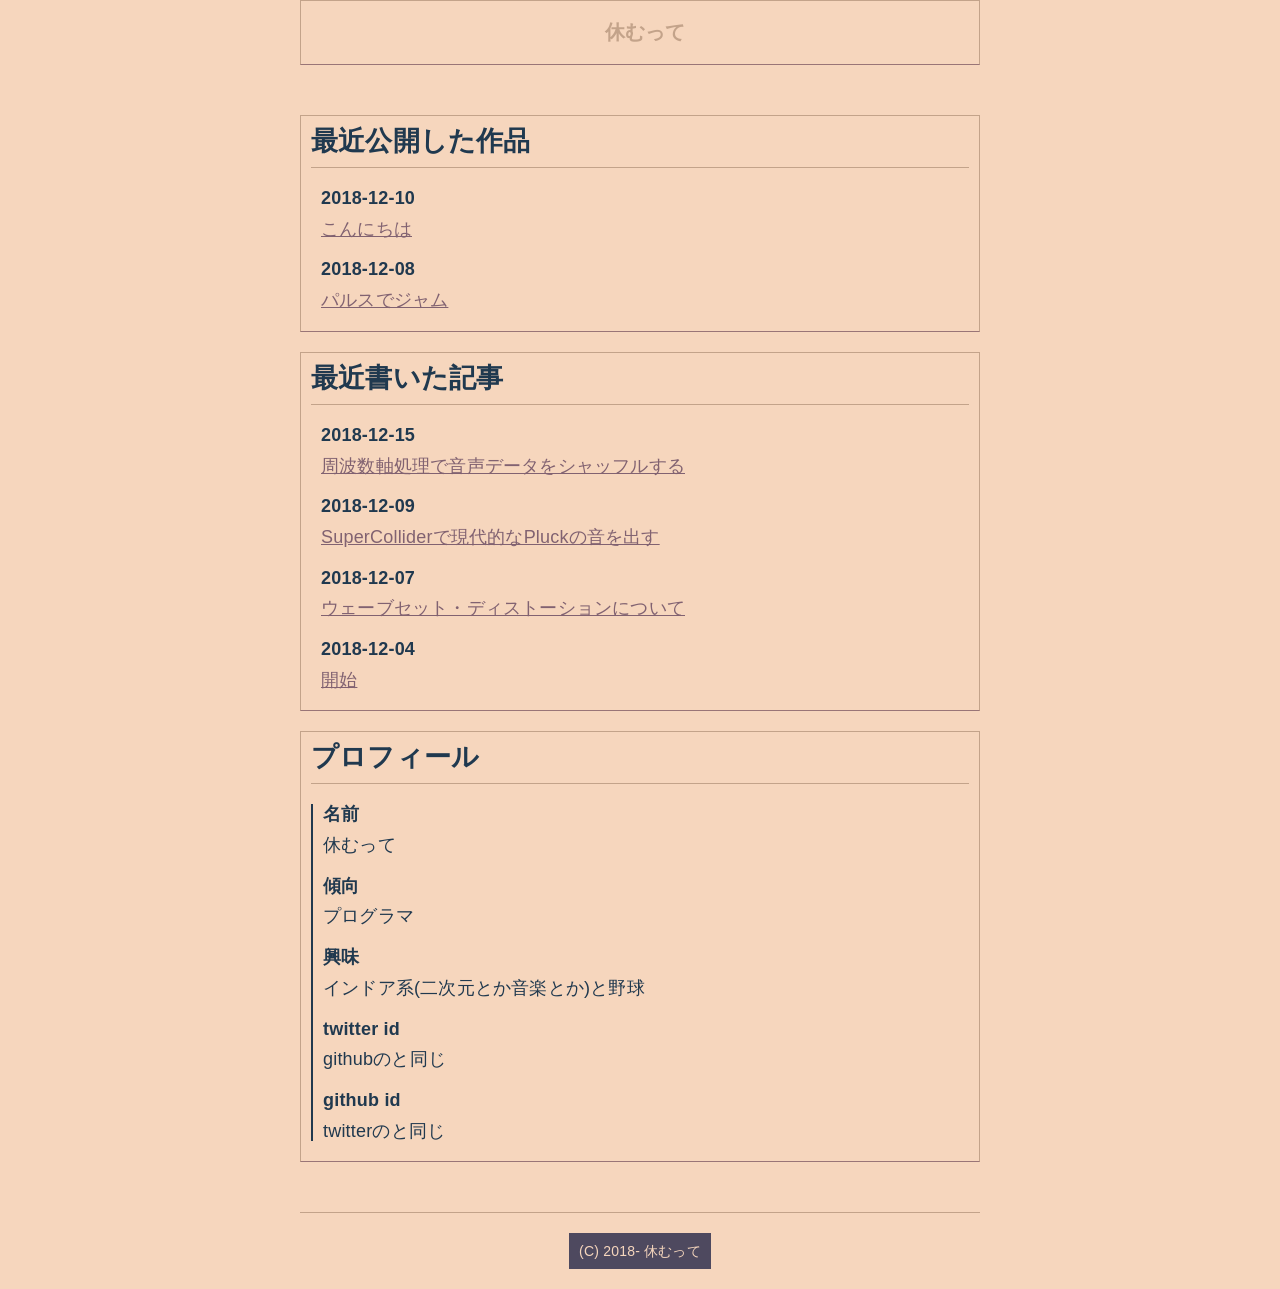
<file: index.html>
<!doctype html>
<html lang="ja">
  <head>
    <meta charset="UTF-8">
    <meta name="viewport" content="width=device-width, initial-scale=1">
    <title>休むって</title>
    <link rel="stylesheet" href="https://yasumutte.github.io/site.css">
  </head>
  <body>
    
    <header class="site-header">
      <div class="wrapper">
        <h1 class="site-title">
          <a href="https://yasumutte.github.io/">休むって</a>
        </h1>
      </div>
    </header>
    
    <div id="index-content"><section class="index-section">
    <h2>最近公開した作品</h2>
    <ul class="recent-pieces">
      
      
      <li class="recent-piece">
        <span class="article-date">2018-12-10</span>
        <span class="article-link">
          <a href="https://yasumutte.github.io/pieces/hello/">こんにちは</a>
        </span>
      </li>
      
      
      <li class="recent-piece">
        <span class="article-date">2018-12-08</span>
        <span class="article-link">
          <a href="https://yasumutte.github.io/pieces/pulse-jam/">パルスでジャム</a>
        </span>
      </li>
      
    </ul>
  </section><section class="index-section">
    <h2 class="headline-cont">最近書いた記事</h2>
    <ul class="recent-articles">
      
      
      <li class="recent-article">
        <span class="article-date">2018-12-15</span>
        <span class="article-link">
          <a href="https://yasumutte.github.io/posts/spectral-shuffle/">周波数軸処理で音声データをシャッフルする</a>
        </span>
      </li>
      
      
      <li class="recent-article">
        <span class="article-date">2018-12-09</span>
        <span class="article-link">
          <a href="https://yasumutte.github.io/posts/sc-pluck-demo/">SuperColliderで現代的なPluckの音を出す</a>
        </span>
      </li>
      
      
      <li class="recent-article">
        <span class="article-date">2018-12-07</span>
        <span class="article-link">
          <a href="https://yasumutte.github.io/posts/waveset-distortion/">ウェーブセット・ディストーションについて</a>
        </span>
      </li>
      
      
      <li class="recent-article">
        <span class="article-date">2018-12-04</span>
        <span class="article-link">
          <a href="https://yasumutte.github.io/posts/hello/">開始</a>
        </span>
      </li>
      
    </ul>
  </section>
  <section class="index-section">
    <h2 class="headline-cont">プロフィール</h2>
    <ul class="kvlist">
      <li>
        <span class="key">名前</span>
        <span class="value">休むって</span>
      </li>
      <li>
        <span class="key">傾向</span>
        <span class="value">プログラマ</span>
      </li>
      <li>
        <span class="key">興味</span>
        <span class="value">インドア系(二次元とか音楽とか)と野球</span>
      </li>
      <li>
        <span class="key">twitter id</span>
        <span class="value">githubのと同じ</span>
      </li>
      <li>
        <span class="key">github id</span>
        <span class="value">twitterのと同じ</span>
      </li>
    </ul>
  </section>
</div>
    
    <footer class="site-footer">
      <div class="wrapper">
        <div class="site-footer__contents">
          <div class="site-footer__label">
            (C) 2018- 休むって
          </div>
        </div>
      </div>
    </footer>
    
  </body>
</html>
</file>
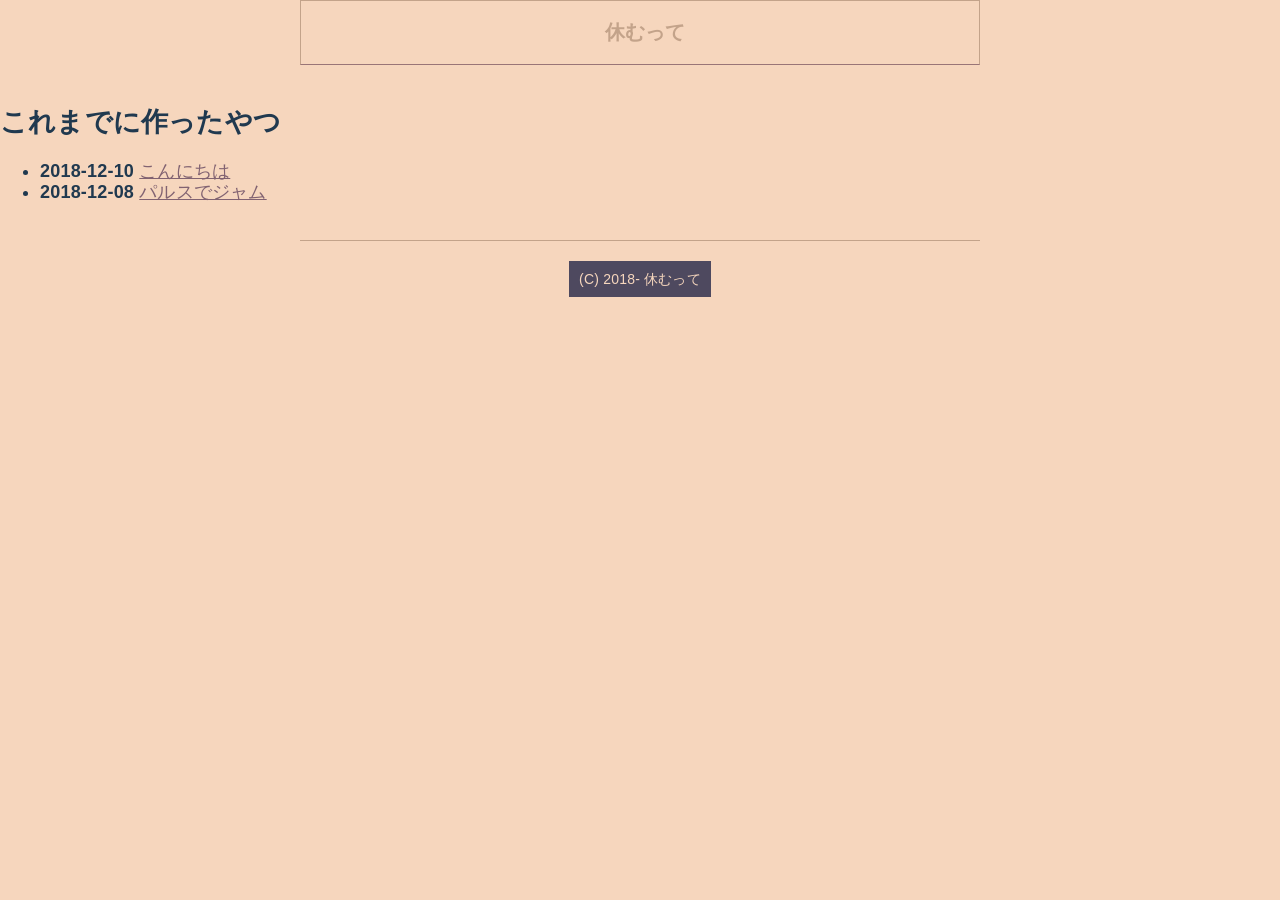
<file: pieces/index.html>
<!doctype html>
<html lang="ja">
  <head>
    <meta charset="UTF-8">
    <meta name="viewport" content="width=device-width, initial-scale=1">
    <title> - 休むって</title>
    <link rel="stylesheet" href="https://yasumutte.github.io/site.css">
  </head>
  <body>
    
    <header class="site-header">
      <div class="wrapper">
        <h1 class="site-title">
          <a href="https://yasumutte.github.io/">休むって</a>
        </h1>
      </div>
    </header>
    
    <section id="section-content">
  <h2>これまでに作ったやつ</h2>
  <ul>
    
    <li>
      <strong>2018-12-10</strong>
      <a href="https://yasumutte.github.io/pieces/hello/">こんにちは</a>
    </li>
    
    <li>
      <strong>2018-12-08</strong>
      <a href="https://yasumutte.github.io/pieces/pulse-jam/">パルスでジャム</a>
    </li>
    
  </ul>
</section>
    
    <footer class="site-footer">
      <div class="wrapper">
        <div class="site-footer__contents">
          <div class="site-footer__label">
            (C) 2018- 休むって
          </div>
        </div>
      </div>
    </footer>
    
  </body>
</html>
</file>
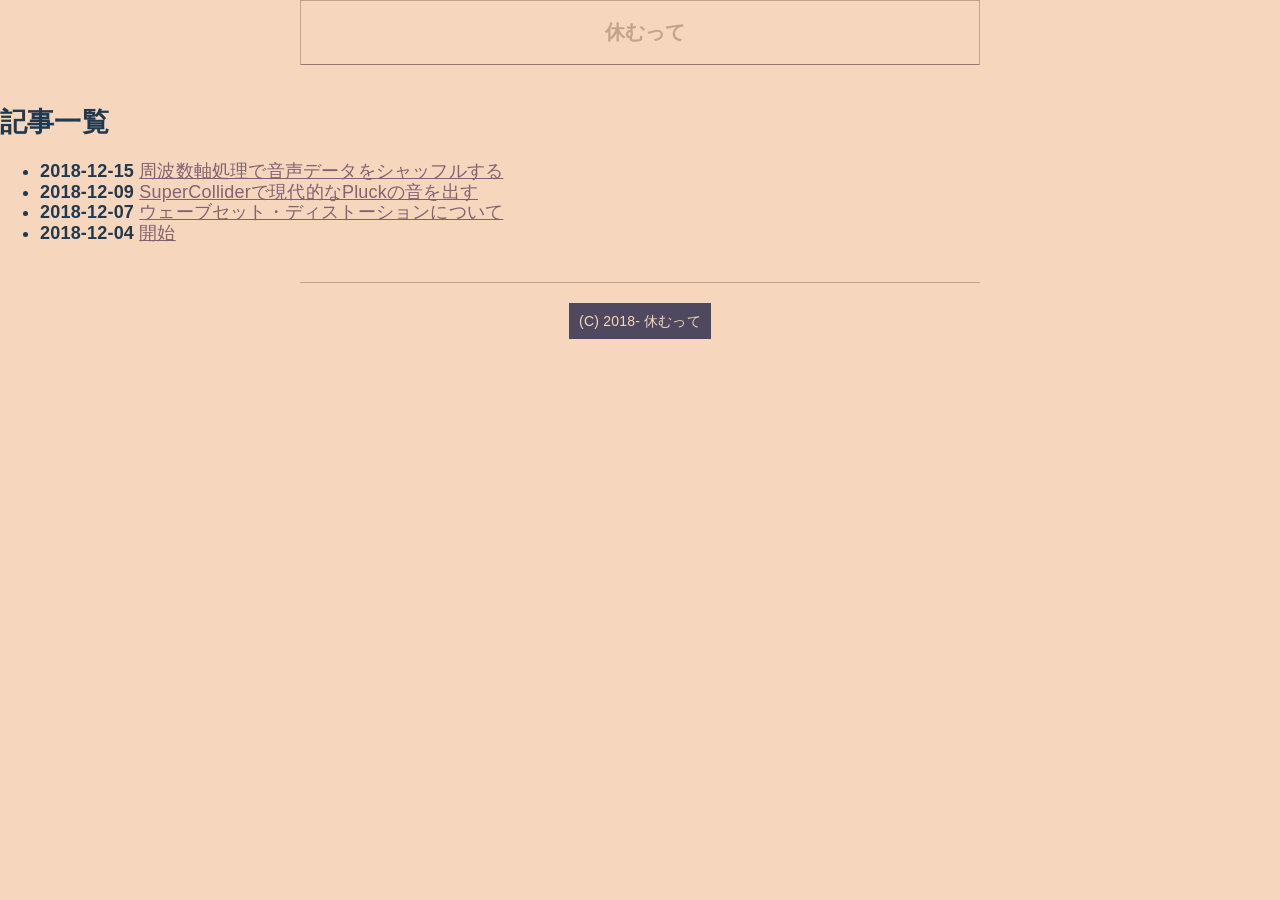
<file: posts/index.html>
<!doctype html>
<html lang="ja">
  <head>
    <meta charset="UTF-8">
    <meta name="viewport" content="width=device-width, initial-scale=1">
    <title>記事一覧 - 休むって</title>
    <link rel="stylesheet" href="https://yasumutte.github.io/site.css">
  </head>
  <body>
    
    <header class="site-header">
      <div class="wrapper">
        <h1 class="site-title">
          <a href="https://yasumutte.github.io/">休むって</a>
        </h1>
      </div>
    </header>
    
    <section id="section-content">
  <h2>記事一覧</h2>
  <ul>
    
    <li>
      <strong>2018-12-15</strong>
      <a href="https://yasumutte.github.io/posts/spectral-shuffle/">周波数軸処理で音声データをシャッフルする</a>
    </li>
    
    <li>
      <strong>2018-12-09</strong>
      <a href="https://yasumutte.github.io/posts/sc-pluck-demo/">SuperColliderで現代的なPluckの音を出す</a>
    </li>
    
    <li>
      <strong>2018-12-07</strong>
      <a href="https://yasumutte.github.io/posts/waveset-distortion/">ウェーブセット・ディストーションについて</a>
    </li>
    
    <li>
      <strong>2018-12-04</strong>
      <a href="https://yasumutte.github.io/posts/hello/">開始</a>
    </li>
    
  </ul>
</section>
    
    <footer class="site-footer">
      <div class="wrapper">
        <div class="site-footer__contents">
          <div class="site-footer__label">
            (C) 2018- 休むって
          </div>
        </div>
      </div>
    </footer>
    
  </body>
</html>
</file>
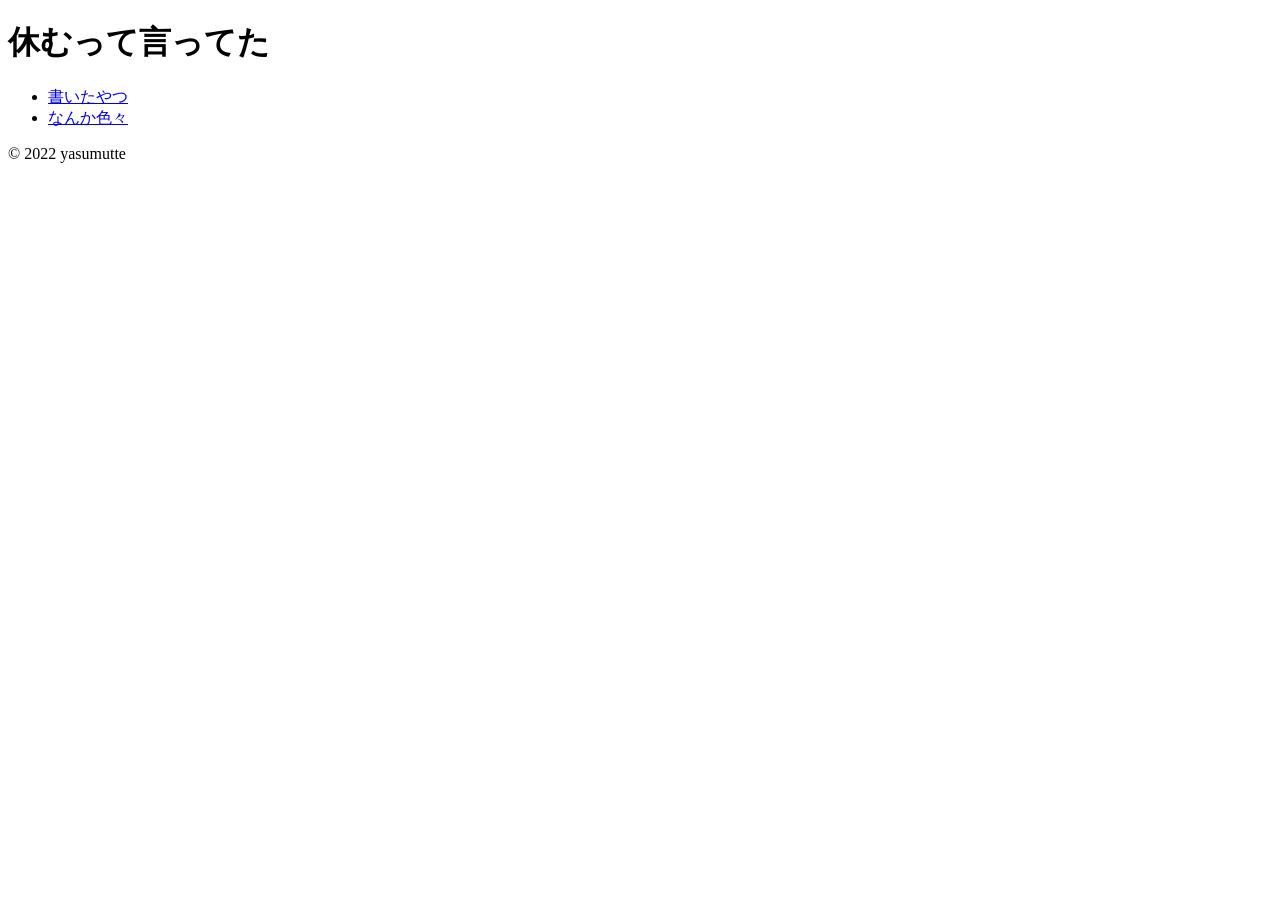
<file: public/index.html>
<!DOCTYPE html>
<html lang="ja">

<head>
    <meta charset="UTF-8">
    <meta http-equiv="X-UA-Compatible" content="IE=edge">
    <meta name="viewport" content="width=device-width, initial-scale=1.0">
    <title>休むって言ってた</title>
</head>

<body>
    <header>
        <h1>休むって言ってた</h1>
    </header>
    <main>
        <nav>
            <ul>
                <li><a href="/w/">書いたやつ</a></li>
                <li><a href="/x/">なんか色々</a></li>
            </ul>
        </nav>
    </main>
    <footer>
        <span>©️ 2022 yasumutte</span>
    </footer>
</body>

</html>
</file>
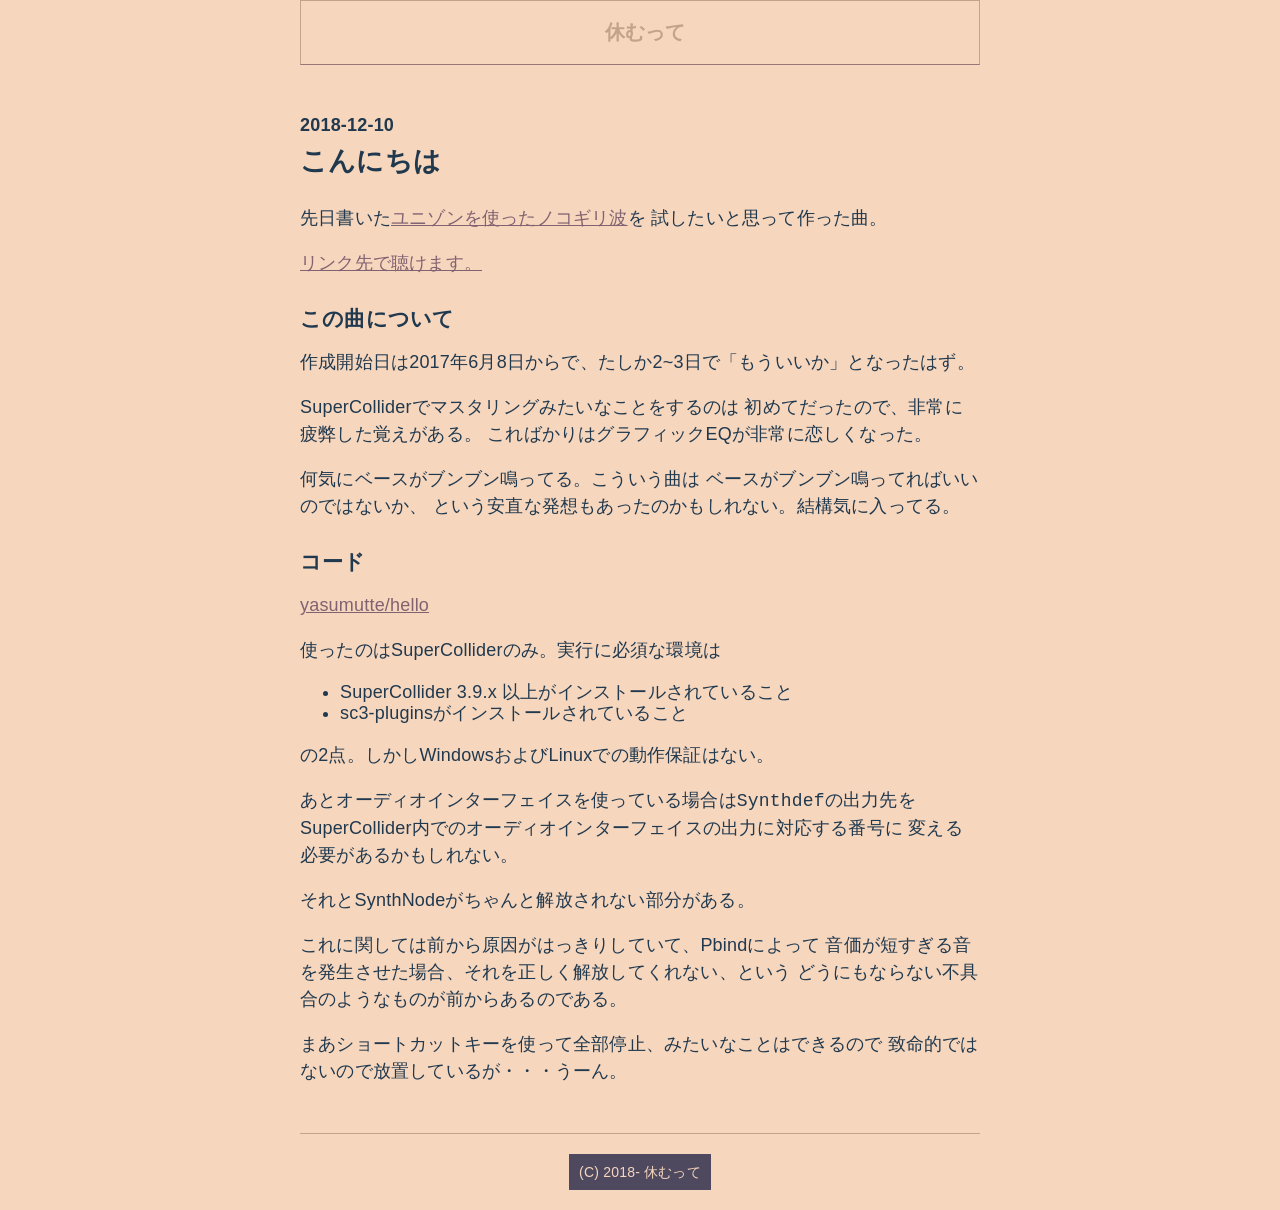
<file: pieces/hello/index.html>
<!doctype html>
<html lang="ja">
  <head>
    <meta charset="UTF-8">
    <meta name="viewport" content="width=device-width, initial-scale=1">
    <title>休むって</title>
    <link rel="stylesheet" href="https://yasumutte.github.io/site.css">
  </head>
  <body>
    
    <header class="site-header">
      <div class="wrapper">
        <h1 class="site-title">
          <a href="https://yasumutte.github.io/">休むって</a>
        </h1>
      </div>
    </header>
    
    <div id="page-content">
  <header>
    <date>2018-12-10</date>
    <h2>こんにちは</h2>
  </header>
  <p>先日書いた<a href="https://yasumutte.github.io/posts/sc-pluck-demo/">ユニゾンを使ったノコギリ波</a>を
試したいと思って作った曲。</p>
<p><a href="https://soundcloud.com/yasumutte/hello">リンク先で聴けます。</a></p>
<h3 id="konoqu-nituite">この曲について</h3>
<p>作成開始日は2017年6月8日からで、たしか2~3日で「もういいか」となったはず。</p>
<p>SuperColliderでマスタリングみたいなことをするのは
初めてだったので、非常に疲弊した覚えがある。
こればかりはグラフィックEQが非常に恋しくなった。</p>
<p>何気にベースがブンブン鳴ってる。こういう曲は
ベースがブンブン鳴ってればいいのではないか、
という安直な発想もあったのかもしれない。結構気に入ってる。</p>
<h3 id="kodo">コード</h3>
<p><a href="https://github.com/yasumutte/hello">yasumutte/hello</a></p>
<p>使ったのはSuperColliderのみ。実行に必須な環境は</p>
<ul>
<li>SuperCollider 3.9.x 以上がインストールされていること</li>
<li>sc3-pluginsがインストールされていること</li>
</ul>
<p>の2点。しかしWindowsおよびLinuxでの動作保証はない。</p>
<p>あとオーディオインターフェイスを使っている場合は<code>Synthdef</code>の出力先を
SuperCollider内でのオーディオインターフェイスの出力に対応する番号に
変える必要があるかもしれない。</p>
<p>それとSynthNodeがちゃんと解放されない部分がある。</p>
<p>これに関しては前から原因がはっきりしていて、Pbindによって
音価が短すぎる音を発生させた場合、それを正しく解放してくれない、という
どうにもならない不具合のようなものが前からあるのである。</p>
<p>まあショートカットキーを使って全部停止、みたいなことはできるので
致命的ではないので放置しているが・・・うーん。</p>

</div>
    
    <footer class="site-footer">
      <div class="wrapper">
        <div class="site-footer__contents">
          <div class="site-footer__label">
            (C) 2018- 休むって
          </div>
        </div>
      </div>
    </footer>
    
  </body>
</html>
</file>
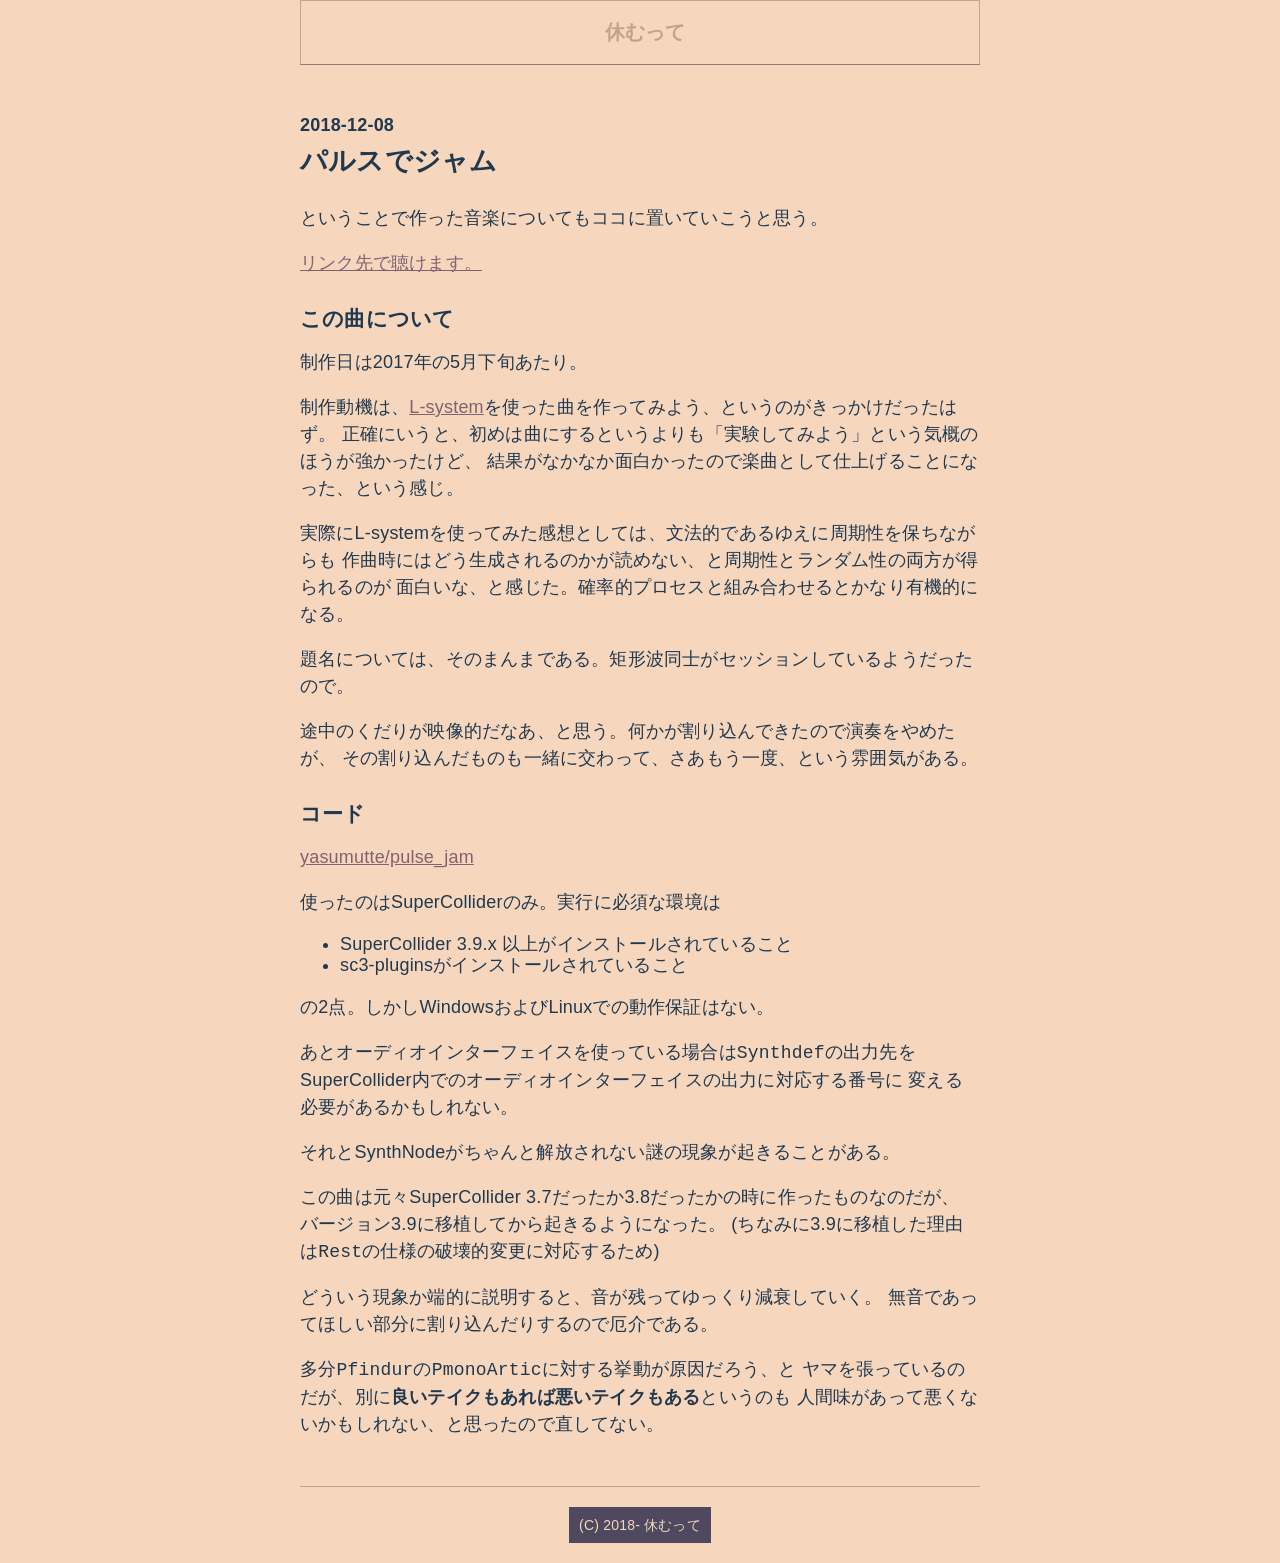
<file: pieces/pulse-jam/index.html>
<!doctype html>
<html lang="ja">
  <head>
    <meta charset="UTF-8">
    <meta name="viewport" content="width=device-width, initial-scale=1">
    <title>休むって</title>
    <link rel="stylesheet" href="https://yasumutte.github.io/site.css">
  </head>
  <body>
    
    <header class="site-header">
      <div class="wrapper">
        <h1 class="site-title">
          <a href="https://yasumutte.github.io/">休むって</a>
        </h1>
      </div>
    </header>
    
    <div id="page-content">
  <header>
    <date>2018-12-08</date>
    <h2>パルスでジャム</h2>
  </header>
  <p>ということで作った音楽についてもココに置いていこうと思う。</p>
<p><a href="https://soundcloud.com/yasumutte/pulse-jam">リンク先で聴けます。</a></p>
<h3 id="konoqu-nituite">この曲について</h3>
<p>制作日は2017年の5月下旬あたり。</p>
<p>制作動機は、<a href="https://ja.wikipedia.org/wiki/L-system">L-system</a>を使った曲を作ってみよう、というのがきっかけだったはず。
正確にいうと、初めは曲にするというよりも「実験してみよう」という気概のほうが強かったけど、
結果がなかなか面白かったので楽曲として仕上げることになった、という感じ。</p>
<p>実際にL-systemを使ってみた感想としては、文法的であるゆえに周期性を保ちながらも
作曲時にはどう生成されるのかが読めない、と周期性とランダム性の両方が得られるのが
面白いな、と感じた。確率的プロセスと組み合わせるとかなり有機的になる。</p>
<p>題名については、そのまんまである。矩形波同士がセッションしているようだったので。</p>
<p>途中のくだりが映像的だなあ、と思う。何かが割り込んできたので演奏をやめたが、
その割り込んだものも一緒に交わって、さあもう一度、という雰囲気がある。</p>
<h3 id="kodo">コード</h3>
<p><a href="https://github.com/yasumutte/pulse_jam">yasumutte/pulse_jam</a></p>
<p>使ったのはSuperColliderのみ。実行に必須な環境は</p>
<ul>
<li>SuperCollider 3.9.x 以上がインストールされていること</li>
<li>sc3-pluginsがインストールされていること</li>
</ul>
<p>の2点。しかしWindowsおよびLinuxでの動作保証はない。</p>
<p>あとオーディオインターフェイスを使っている場合は<code>Synthdef</code>の出力先を
SuperCollider内でのオーディオインターフェイスの出力に対応する番号に
変える必要があるかもしれない。</p>
<p>それとSynthNodeがちゃんと解放されない謎の現象が起きることがある。</p>
<p>この曲は元々SuperCollider 3.7だったか3.8だったかの時に作ったものなのだが、
バージョン3.9に移植してから起きるようになった。
(ちなみに3.9に移植した理由は<code>Rest</code>の仕様の破壊的変更に対応するため)</p>
<p>どういう現象か端的に説明すると、音が残ってゆっくり減衰していく。
無音であってほしい部分に割り込んだりするので厄介である。</p>
<p>多分<code>Pfindur</code>の<code>PmonoArtic</code>に対する挙動が原因だろう、と
ヤマを張っているのだが、別に<strong>良いテイクもあれば悪いテイクもある</strong>というのも
人間味があって悪くないかもしれない、と思ったので直してない。</p>

</div>
    
    <footer class="site-footer">
      <div class="wrapper">
        <div class="site-footer__contents">
          <div class="site-footer__label">
            (C) 2018- 休むって
          </div>
        </div>
      </div>
    </footer>
    
  </body>
</html>
</file>
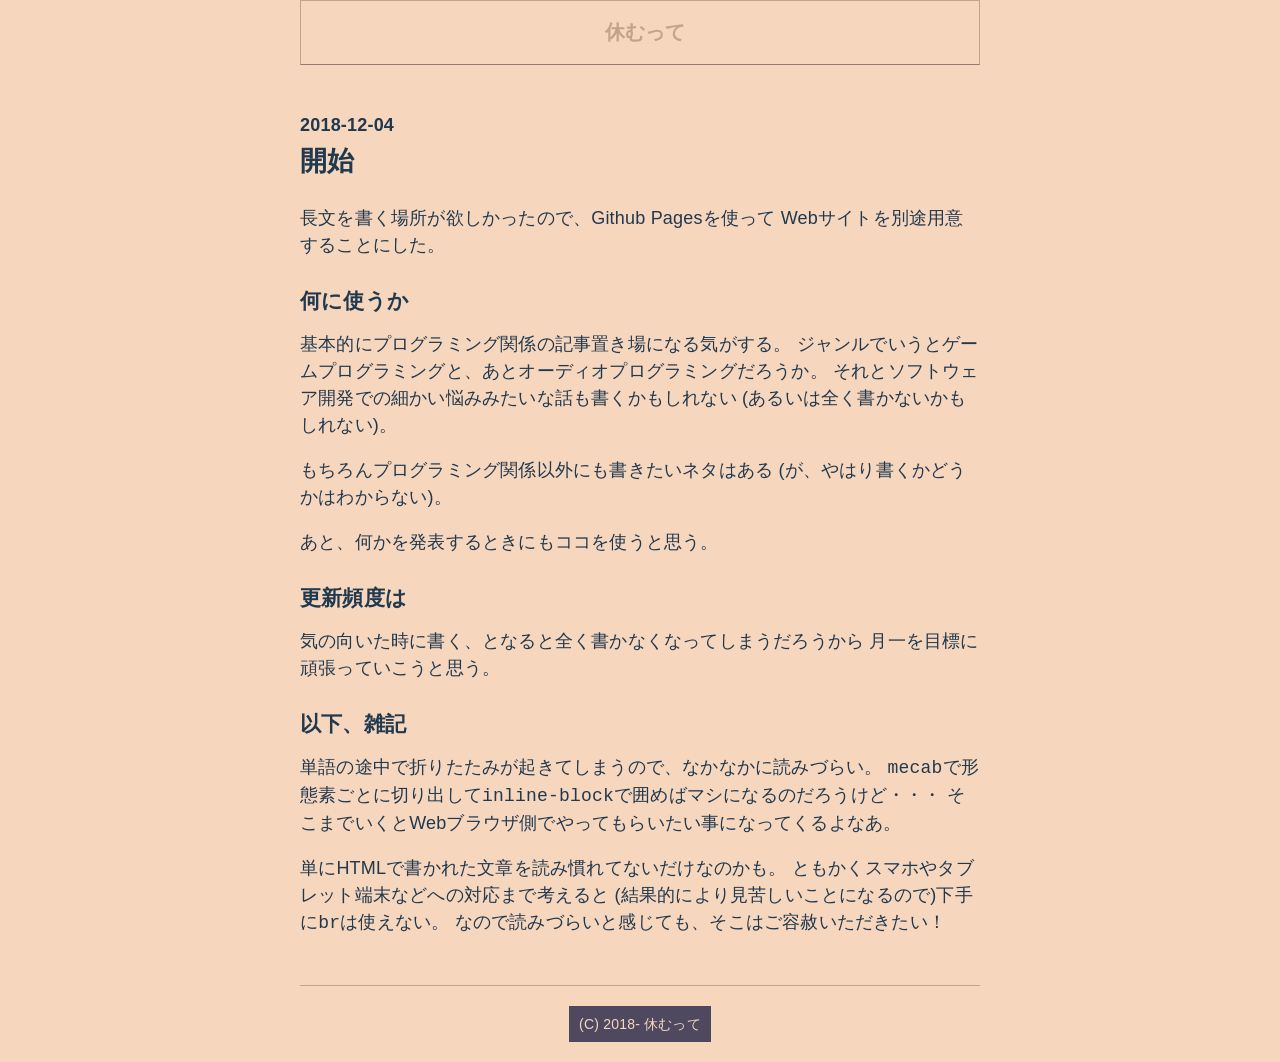
<file: posts/hello/index.html>
<!doctype html>
<html lang="ja">
  <head>
    <meta charset="UTF-8">
    <meta name="viewport" content="width=device-width, initial-scale=1">
    <title>休むって</title>
    <link rel="stylesheet" href="https://yasumutte.github.io/site.css">
  </head>
  <body>
    
    <header class="site-header">
      <div class="wrapper">
        <h1 class="site-title">
          <a href="https://yasumutte.github.io/">休むって</a>
        </h1>
      </div>
    </header>
    
    <div id="page-content">
  <header>
    <date>2018-12-04</date>
    <h2>開始</h2>
  </header>
  <p>長文を書く場所が欲しかったので、Github Pagesを使って
Webサイトを別途用意することにした。</p>
<h3 id="he-nishi-uka">何に使うか</h3>
<p>基本的にプログラミング関係の記事置き場になる気がする。
ジャンルでいうとゲームプログラミングと、あとオーディオプログラミングだろうか。
それとソフトウェア開発での細かい悩みみたいな話も書くかもしれない
(あるいは全く書かないかもしれない)。</p>
<p>もちろんプログラミング関係以外にも書きたいネタはある
(が、やはり書くかどうかはわからない)。</p>
<p>あと、何かを発表するときにもココを使うと思う。</p>
<h3 id="geng-xin-pin-du-ha">更新頻度は</h3>
<p>気の向いた時に書く、となると全く書かなくなってしまうだろうから
月一を目標に頑張っていこうと思う。</p>
<h3 id="yi-xia-za-ji">以下、雑記</h3>
<p>単語の途中で折りたたみが起きてしまうので、なかなかに読みづらい。
<code>mecab</code>で形態素ごとに切り出して<code>inline-block</code>で囲めばマシになるのだろうけど・・・
そこまでいくとWebブラウザ側でやってもらいたい事になってくるよなあ。</p>
<p>単にHTMLで書かれた文章を読み慣れてないだけなのかも。
ともかくスマホやタブレット端末などへの対応まで考えると
(結果的により見苦しいことになるので)下手に<code>br</code>は使えない。
なので読みづらいと感じても、そこはご容赦いただきたい！</p>

</div>
    
    <footer class="site-footer">
      <div class="wrapper">
        <div class="site-footer__contents">
          <div class="site-footer__label">
            (C) 2018- 休むって
          </div>
        </div>
      </div>
    </footer>
    
  </body>
</html>
</file>
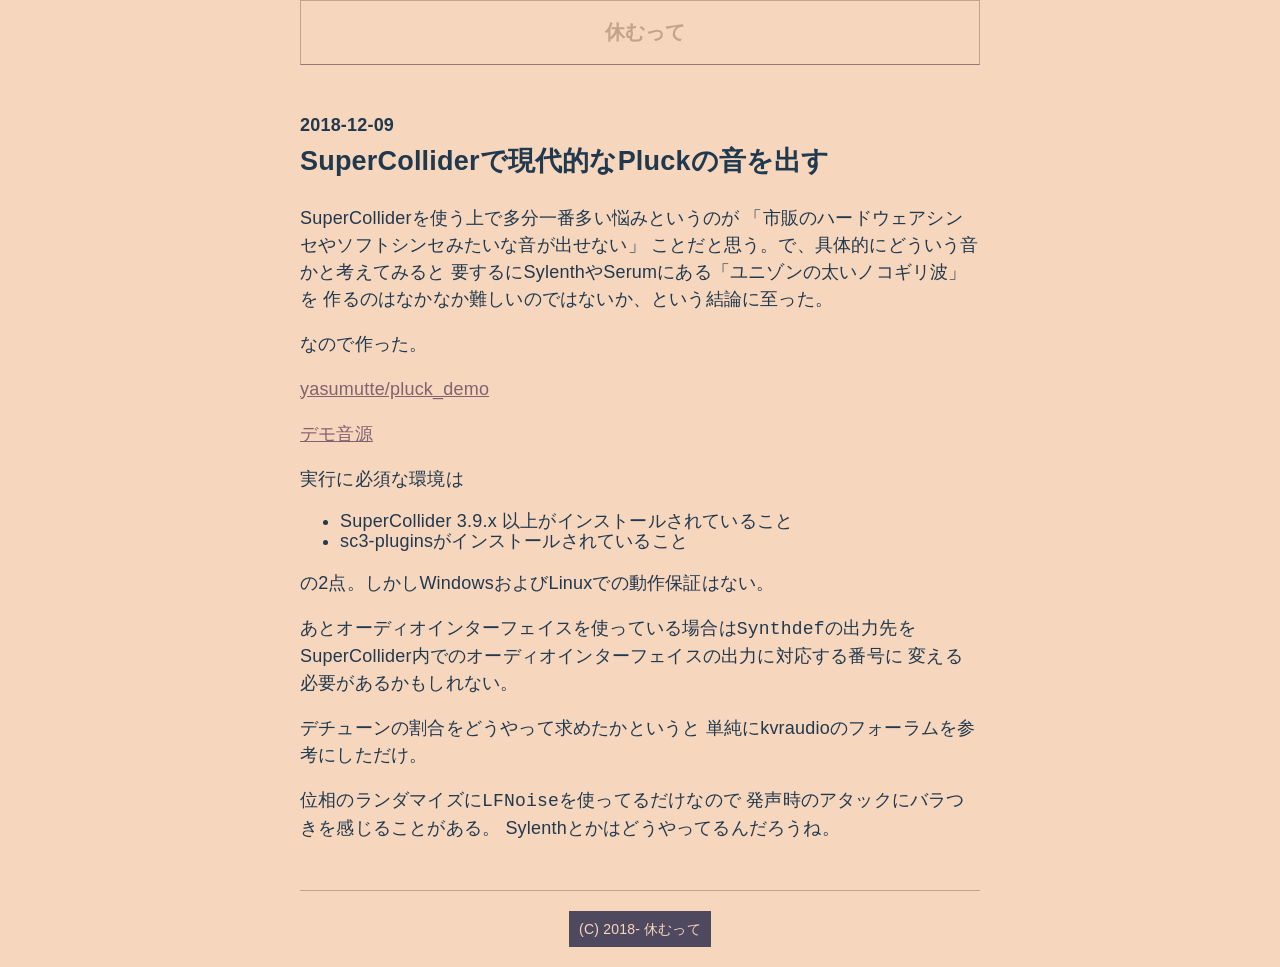
<file: posts/sc-pluck-demo/index.html>
<!doctype html>
<html lang="ja">
  <head>
    <meta charset="UTF-8">
    <meta name="viewport" content="width=device-width, initial-scale=1">
    <title>休むって</title>
    <link rel="stylesheet" href="https://yasumutte.github.io/site.css">
  </head>
  <body>
    
    <header class="site-header">
      <div class="wrapper">
        <h1 class="site-title">
          <a href="https://yasumutte.github.io/">休むって</a>
        </h1>
      </div>
    </header>
    
    <div id="page-content">
  <header>
    <date>2018-12-09</date>
    <h2>SuperColliderで現代的なPluckの音を出す</h2>
  </header>
  <p>SuperColliderを使う上で多分一番多い悩みというのが
「市販のハードウェアシンセやソフトシンセみたいな音が出せない」
ことだと思う。で、具体的にどういう音かと考えてみると
要するにSylenthやSerumにある「ユニゾンの太いノコギリ波」を
作るのはなかなか難しいのではないか、という結論に至った。</p>
<p>なので作った。</p>
<p><a href="https://github.com/yasumutte/pluck_demo">yasumutte/pluck_demo</a></p>
<p><a href="https://soundcloud.com/yasumutte/pluck-demo">デモ音源</a></p>
<p>実行に必須な環境は</p>
<ul>
<li>SuperCollider 3.9.x 以上がインストールされていること</li>
<li>sc3-pluginsがインストールされていること</li>
</ul>
<p>の2点。しかしWindowsおよびLinuxでの動作保証はない。</p>
<p>あとオーディオインターフェイスを使っている場合は<code>Synthdef</code>の出力先を
SuperCollider内でのオーディオインターフェイスの出力に対応する番号に
変える必要があるかもしれない。</p>
<p>デチューンの割合をどうやって求めたかというと
単純にkvraudioのフォーラムを参考にしただけ。</p>
<p>位相のランダマイズに<code>LFNoise</code>を使ってるだけなので
発声時のアタックにバラつきを感じることがある。
Sylenthとかはどうやってるんだろうね。</p>

</div>
    
    <footer class="site-footer">
      <div class="wrapper">
        <div class="site-footer__contents">
          <div class="site-footer__label">
            (C) 2018- 休むって
          </div>
        </div>
      </div>
    </footer>
    
  </body>
</html>
</file>
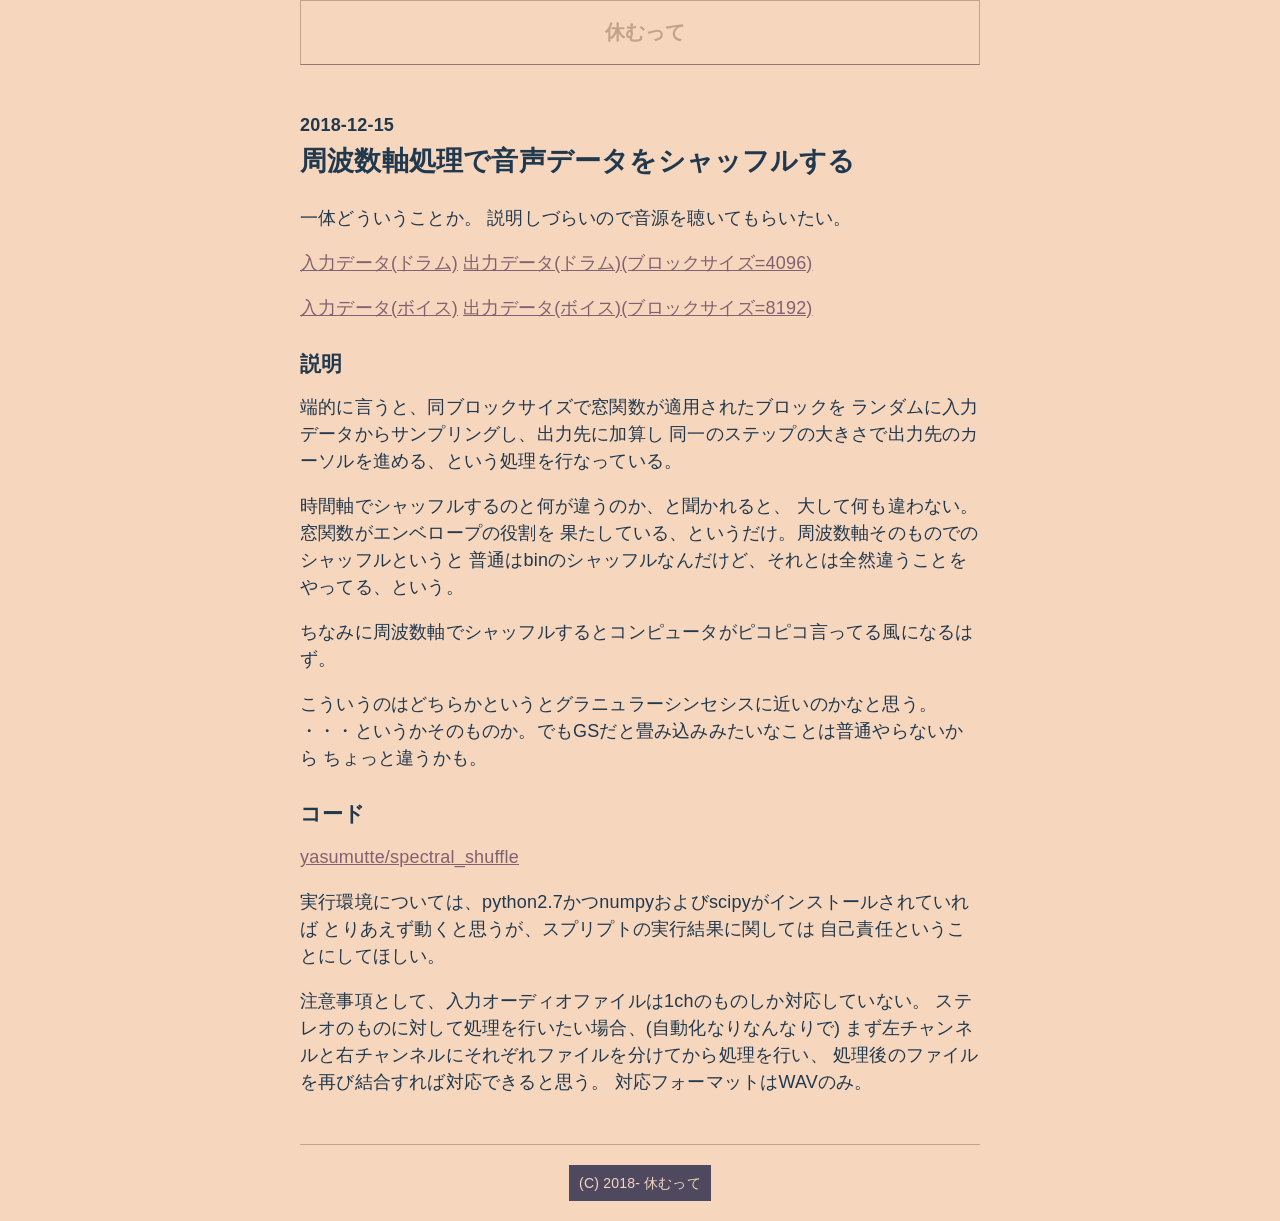
<file: posts/spectral-shuffle/index.html>
<!doctype html>
<html lang="ja">
  <head>
    <meta charset="UTF-8">
    <meta name="viewport" content="width=device-width, initial-scale=1">
    <title>休むって</title>
    <link rel="stylesheet" href="https://yasumutte.github.io/site.css">
  </head>
  <body>
    
    <header class="site-header">
      <div class="wrapper">
        <h1 class="site-title">
          <a href="https://yasumutte.github.io/">休むって</a>
        </h1>
      </div>
    </header>
    
    <div id="page-content">
  <header>
    <date>2018-12-15</date>
    <h2>周波数軸処理で音声データをシャッフルする</h2>
  </header>
  <p>一体どういうことか。
説明しづらいので音源を聴いてもらいたい。</p>
<p><a href="https://soundcloud.com/yasumutte/20181207-drums-input">入力データ(ドラム)</a>
<a href="https://soundcloud.com/yasumutte/20181215-spectral-shuffle-drums-output">出力データ(ドラム)(ブロックサイズ=4096)</a></p>
<p><a href="https://soundcloud.com/yasumutte/20181207-voice-input">入力データ(ボイス)</a>
<a href="https://soundcloud.com/yasumutte/20181215-spectral-shuffle-voice-output">出力データ(ボイス)(ブロックサイズ=8192)</a></p>
<h3 id="shuo-ming">説明</h3>
<p>端的に言うと、同ブロックサイズで窓関数が適用されたブロックを
ランダムに入力データからサンプリングし、出力先に加算し
同一のステップの大きさで出力先のカーソルを進める、という処理を行なっている。</p>
<p>時間軸でシャッフルするのと何が違うのか、と聞かれると、
大して何も違わない。窓関数がエンベロープの役割を
果たしている、というだけ。周波数軸そのものでのシャッフルというと
普通はbinのシャッフルなんだけど、それとは全然違うことをやってる、という。</p>
<p>ちなみに周波数軸でシャッフルするとコンピュータがピコピコ言ってる風になるはず。</p>
<p>こういうのはどちらかというとグラニュラーシンセシスに近いのかなと思う。
・・・というかそのものか。でもGSだと畳み込みみたいなことは普通やらないから
ちょっと違うかも。</p>
<h3 id="kodo">コード</h3>
<p><a href="https://github.com/yasumutte/spectral_shuffle">yasumutte/spectral_shuffle</a></p>
<p>実行環境については、python2.7かつnumpyおよびscipyがインストールされていれば
とりあえず動くと思うが、スプリプトの実行結果に関しては
自己責任ということにしてほしい。</p>
<p>注意事項として、入力オーディオファイルは1chのものしか対応していない。
ステレオのものに対して処理を行いたい場合、(自動化なりなんなりで)
まず左チャンネルと右チャンネルにそれぞれファイルを分けてから処理を行い、
処理後のファイルを再び結合すれば対応できると思う。
対応フォーマットはWAVのみ。</p>

</div>
    
    <footer class="site-footer">
      <div class="wrapper">
        <div class="site-footer__contents">
          <div class="site-footer__label">
            (C) 2018- 休むって
          </div>
        </div>
      </div>
    </footer>
    
  </body>
</html>
</file>
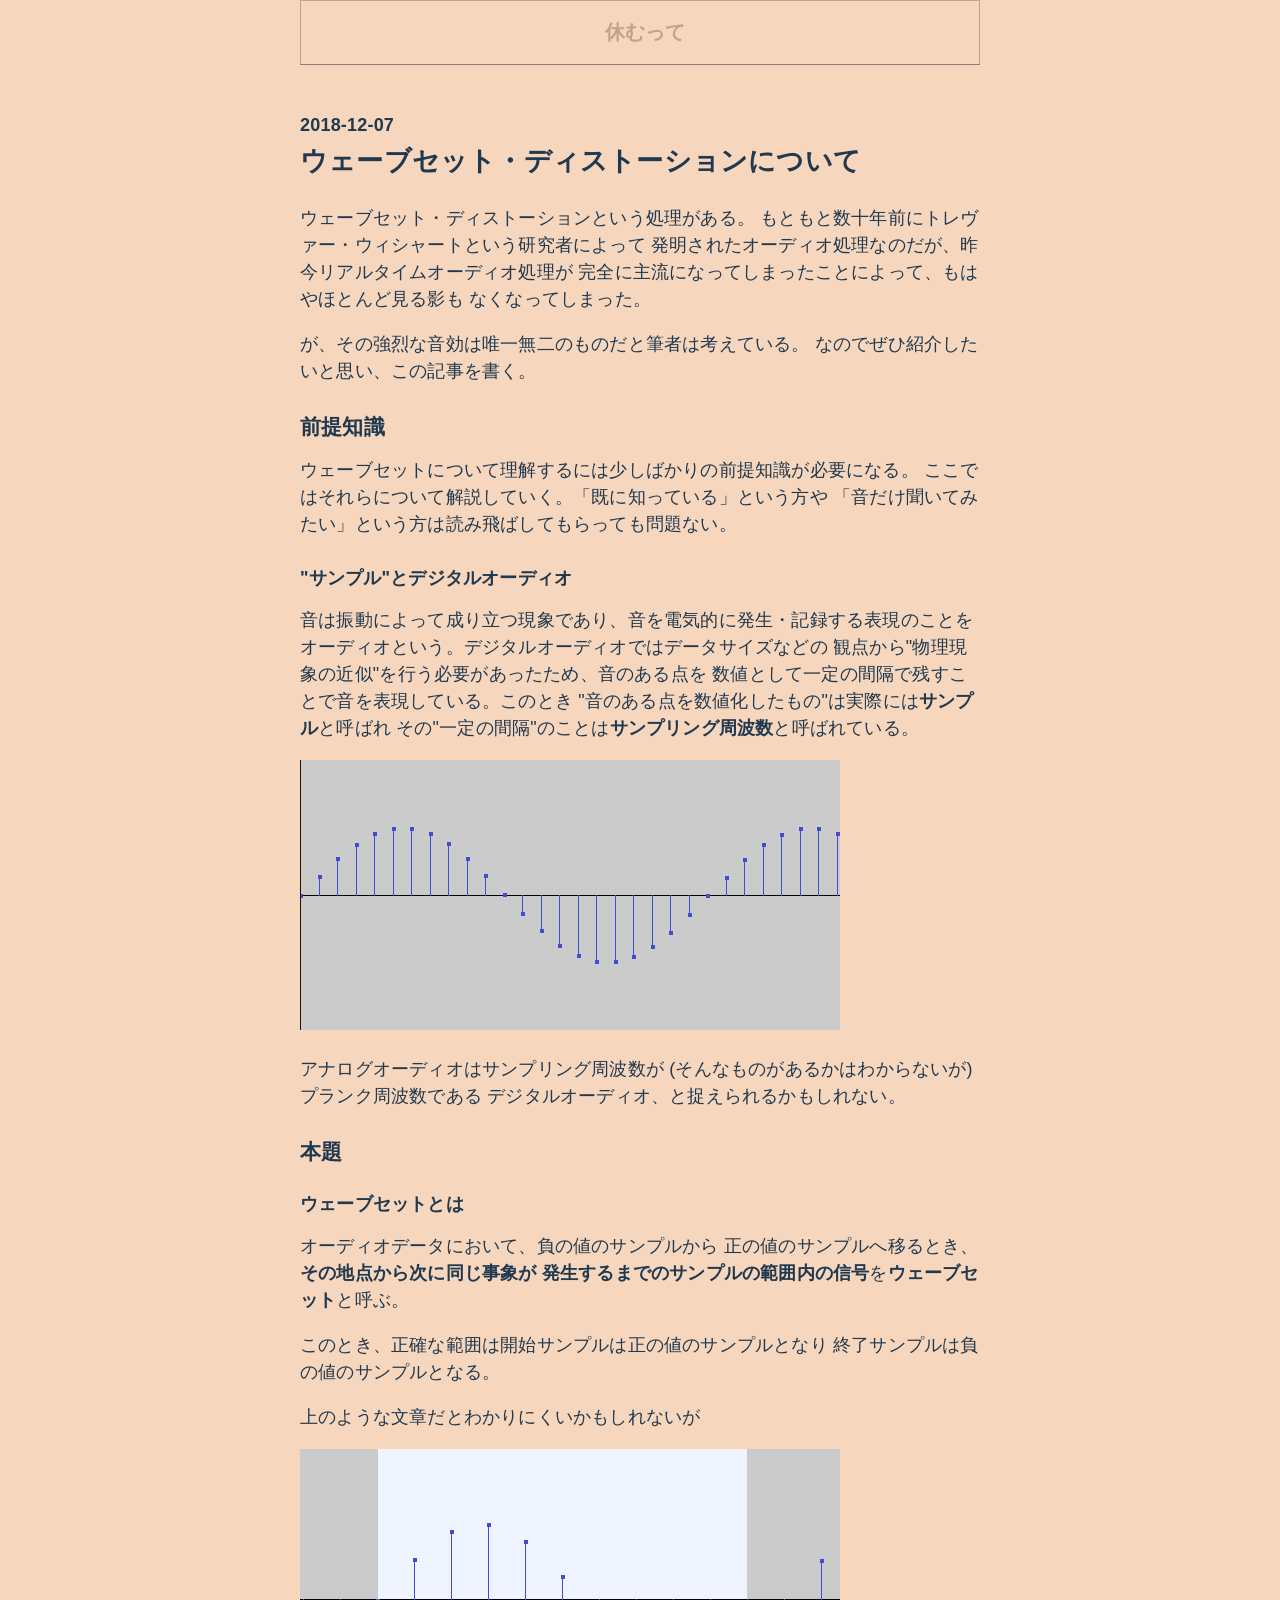
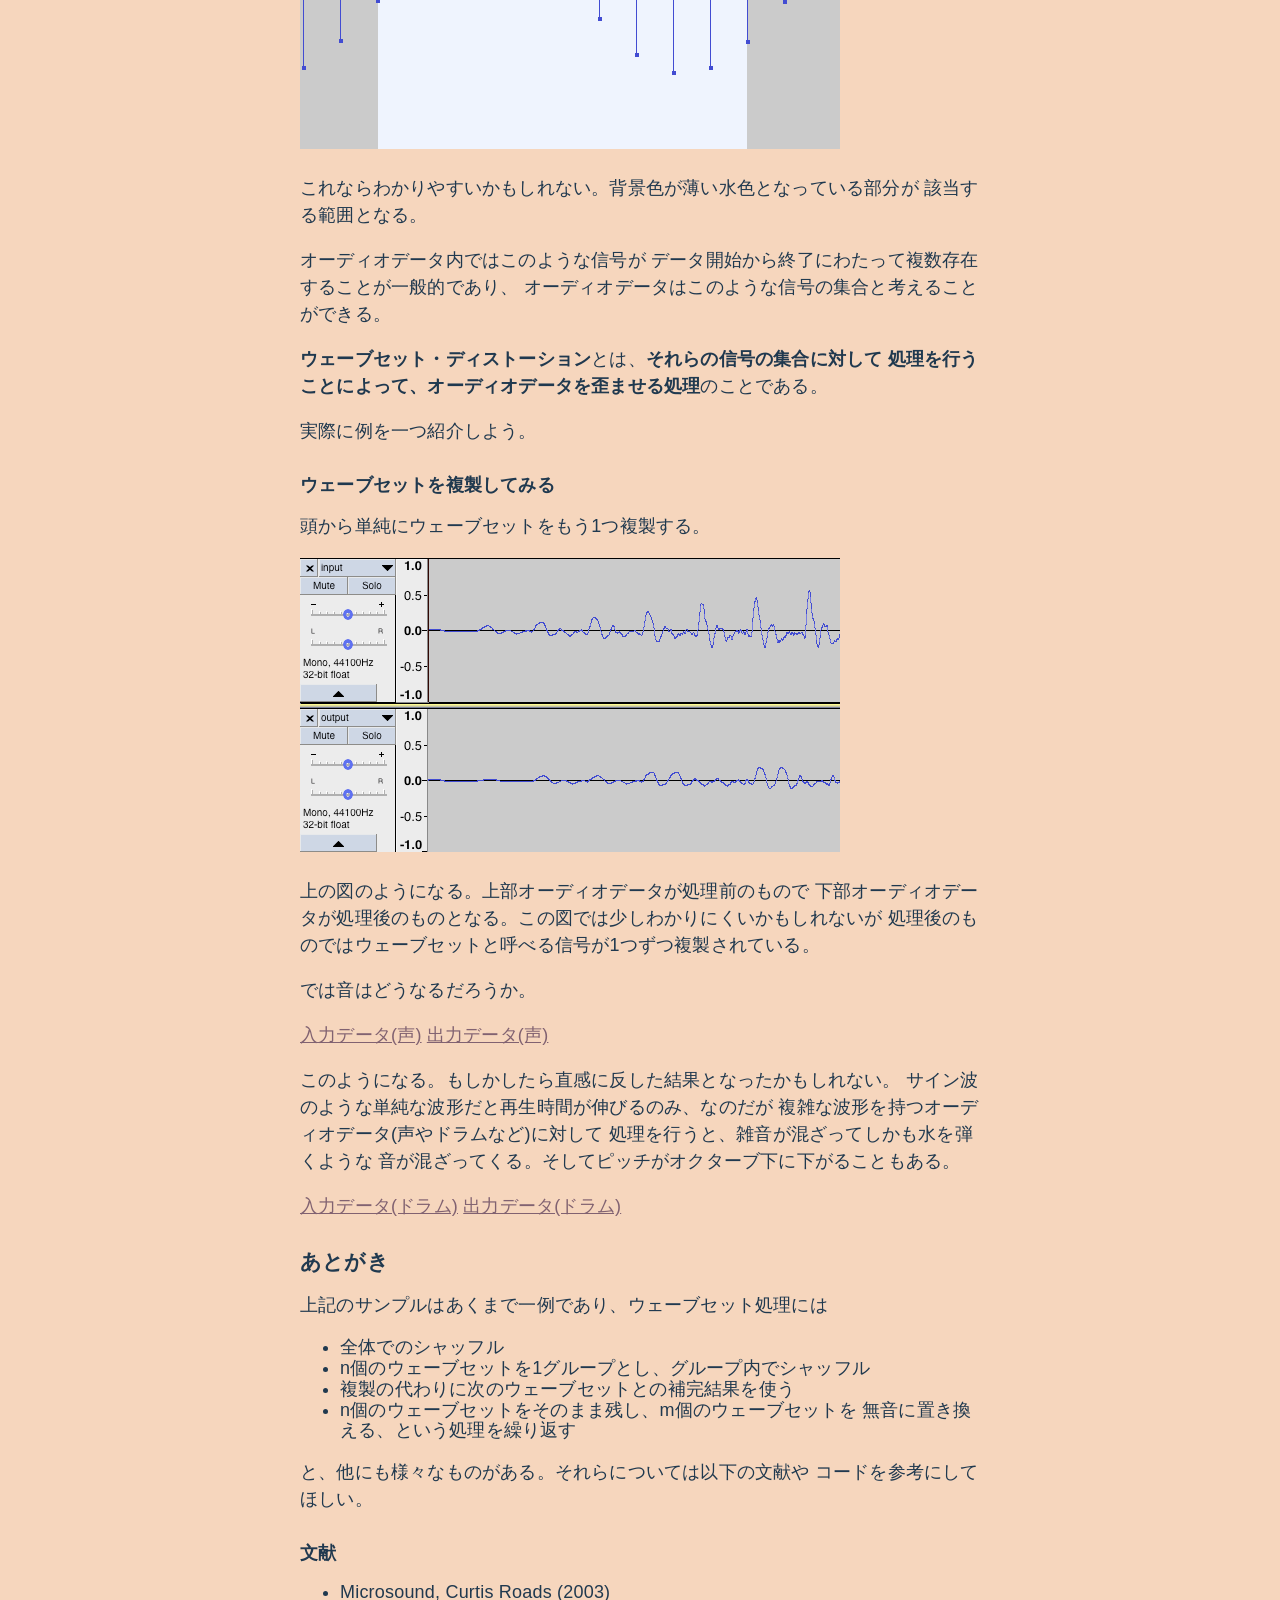
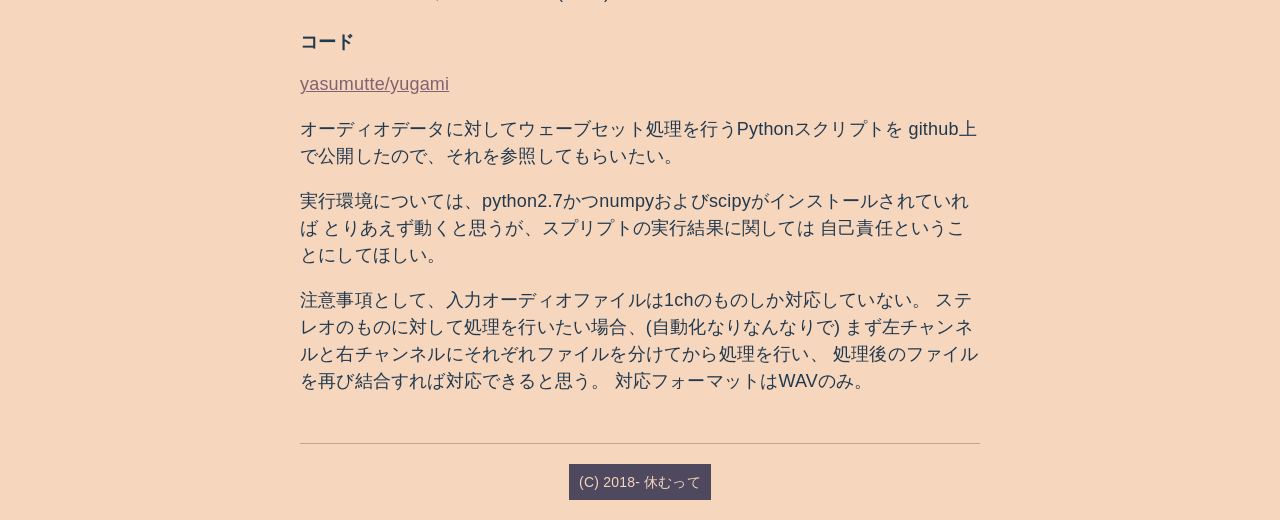
<file: posts/waveset-distortion/index.html>
<!doctype html>
<html lang="ja">
  <head>
    <meta charset="UTF-8">
    <meta name="viewport" content="width=device-width, initial-scale=1">
    <title>休むって</title>
    <link rel="stylesheet" href="https://yasumutte.github.io/site.css">
  </head>
  <body>
    
    <header class="site-header">
      <div class="wrapper">
        <h1 class="site-title">
          <a href="https://yasumutte.github.io/">休むって</a>
        </h1>
      </div>
    </header>
    
    <div id="page-content">
  <header>
    <date>2018-12-07</date>
    <h2>ウェーブセット・ディストーションについて</h2>
  </header>
  <p>ウェーブセット・ディストーションという処理がある。
もともと数十年前にトレヴァー・ウィシャートという研究者によって
発明されたオーディオ処理なのだが、昨今リアルタイムオーディオ処理が
完全に主流になってしまったことによって、もはやほとんど見る影も
なくなってしまった。</p>
<p>が、その強烈な音効は唯一無二のものだと筆者は考えている。
なのでぜひ紹介したいと思い、この記事を書く。</p>
<h3 id="qian-ti-zhi-shi">前提知識</h3>
<p>ウェーブセットについて理解するには少しばかりの前提知識が必要になる。
ここではそれらについて解説していく。「既に知っている」という方や
「音だけ聞いてみたい」という方は読み飛ばしてもらっても問題ない。</p>
<h4 id="sanpuru-todezitaruodeio">"サンプル"とデジタルオーディオ</h4>
<p>音は振動によって成り立つ現象であり、音を電気的に発生・記録する表現のことを
オーディオという。デジタルオーディオではデータサイズなどの
観点から&quot;物理現象の近似&quot;を行う必要があったため、音のある点を
数値として一定の間隔で残すことで音を表現している。このとき
&quot;音のある点を数値化したもの&quot;は実際には<strong>サンプル</strong>と呼ばれ
その&quot;一定の間隔&quot;のことは<strong>サンプリング周波数</strong>と呼ばれている。</p>
<p><img src="/images/20181207_samples.png" alt="44.1khzでサンプリングされた2kHzのサイン波のサンプル" title="44.1khzでサンプリングされた2kHzのサイン波のサンプル" /></p>
<p>アナログオーディオはサンプリング周波数が
(そんなものがあるかはわからないが)プランク周波数である
デジタルオーディオ、と捉えられるかもしれない。</p>
<h3 id="ben-ti">本題</h3>
<h4 id="uebusetutotoha">ウェーブセットとは</h4>
<p>オーディオデータにおいて、負の値のサンプルから
正の値のサンプルへ移るとき、<strong>その地点から次に同じ事象が
発生するまでのサンプルの範囲内の信号</strong>を<strong>ウェーブセット</strong>と呼ぶ。</p>
<p>このとき、正確な範囲は開始サンプルは正の値のサンプルとなり
終了サンプルは負の値のサンプルとなる。</p>
<p>上のような文章だとわかりにくいかもしれないが</p>
<p><img src="/images/20181207_waveset.png" alt="ウェーブセットの図解" title="ウェーブセットの図解" /></p>
<p>これならわかりやすいかもしれない。背景色が薄い水色となっている部分が
該当する範囲となる。</p>
<p>オーディオデータ内ではこのような信号が
データ開始から終了にわたって複数存在することが一般的であり、
オーディオデータはこのような信号の集合と考えることができる。</p>
<p><strong>ウェーブセット・ディストーション</strong>とは、<strong>それらの信号の集合に対して
処理を行うことによって、オーディオデータを歪ませる処理</strong>のことである。</p>
<p>実際に例を一つ紹介しよう。</p>
<h4 id="uebusetutowofu-zhi-sitemiru">ウェーブセットを複製してみる</h4>
<p>頭から単純にウェーブセットをもう1つ複製する。</p>
<p><img src="/images/20181207_waveset_repeat.png" alt="ウェーブセットの複製" title="ウェーブセットの複製" /></p>
<p>上の図のようになる。上部オーディオデータが処理前のもので
下部オーディオデータが処理後のものとなる。この図では少しわかりにくいかもしれないが
処理後のものではウェーブセットと呼べる信号が1つずつ複製されている。</p>
<p>では音はどうなるだろうか。</p>
<p><a href="https://soundcloud.com/yasumutte/20181207-voice-input">入力データ(声)</a>
<a href="https://soundcloud.com/yasumutte/20181207-voice-output">出力データ(声)</a></p>
<p>このようになる。もしかしたら直感に反した結果となったかもしれない。
サイン波のような単純な波形だと再生時間が伸びるのみ、なのだが
複雑な波形を持つオーディオデータ(声やドラムなど)に対して
処理を行うと、雑音が混ざってしかも水を弾くような
音が混ざってくる。そしてピッチがオクターブ下に下がることもある。</p>
<p><a href="https://soundcloud.com/yasumutte/20181207-drums-input">入力データ(ドラム)</a>
<a href="https://soundcloud.com/yasumutte/20181207-drums-output">出力データ(ドラム)</a></p>
<h3 id="atogaki">あとがき</h3>
<p>上記のサンプルはあくまで一例であり、ウェーブセット処理には</p>
<ul>
<li>全体でのシャッフル</li>
<li>n個のウェーブセットを1グループとし、グループ内でシャッフル</li>
<li>複製の代わりに次のウェーブセットとの補完結果を使う</li>
<li>n個のウェーブセットをそのまま残し、m個のウェーブセットを
無音に置き換える、という処理を繰り返す</li>
</ul>
<p>と、他にも様々なものがある。それらについては以下の文献や
コードを参考にしてほしい。</p>
<h4 id="wen-xian">文献</h4>
<ul>
<li>Microsound, Curtis Roads (2003)</li>
</ul>
<h4 id="kodo">コード</h4>
<p><a href="https://github.com/yasumutte/yugami">yasumutte/yugami</a></p>
<p>オーディオデータに対してウェーブセット処理を行うPythonスクリプトを
github上で公開したので、それを参照してもらいたい。</p>
<p>実行環境については、python2.7かつnumpyおよびscipyがインストールされていれば
とりあえず動くと思うが、スプリプトの実行結果に関しては
自己責任ということにしてほしい。</p>
<p>注意事項として、入力オーディオファイルは1chのものしか対応していない。
ステレオのものに対して処理を行いたい場合、(自動化なりなんなりで)
まず左チャンネルと右チャンネルにそれぞれファイルを分けてから処理を行い、
処理後のファイルを再び結合すれば対応できると思う。
対応フォーマットはWAVのみ。</p>

</div>
    
    <footer class="site-footer">
      <div class="wrapper">
        <div class="site-footer__contents">
          <div class="site-footer__label">
            (C) 2018- 休むって
          </div>
        </div>
      </div>
    </footer>
    
  </body>
</html>
</file>
